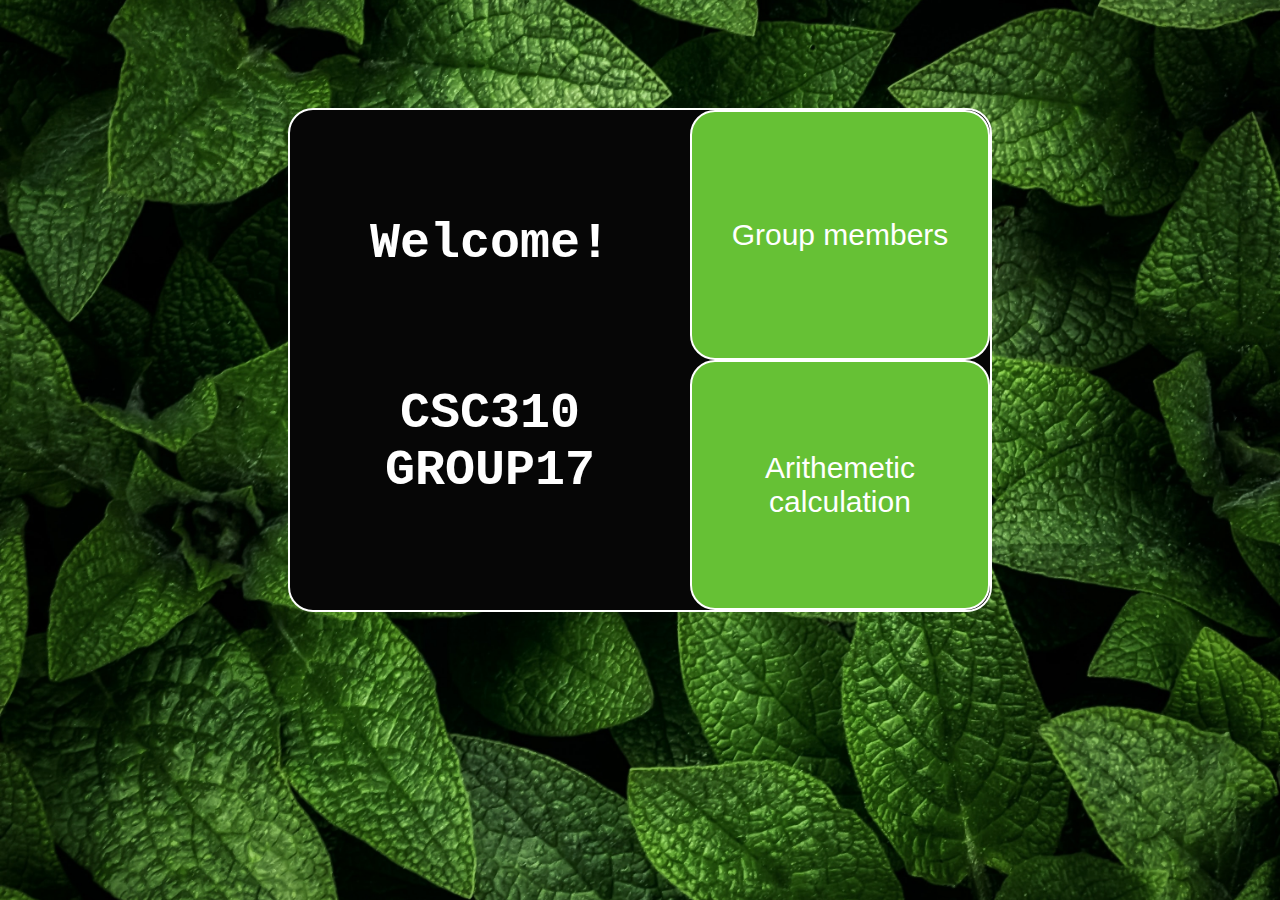
<file: index.html>
<!DOCTYPE html>
<html lang="en">
<head>
    <meta charset="UTF-8">
    <meta http-equiv="X-UA-Compatible" content="IE=edge">
    <meta name="viewport" content="width=device-width, initial-scale=1.0">
    <title>Project</title>
    <link rel="stylesheet" href="style2.css">
</head>
<body>
    <div class="wrapper2">
        <div class="wrapper">
         <div class="header">
            <h1>Welcome!</h1>
             <h2>CSC310 GROUP17</h2>
        </div>
            <div class="container">
                <a href="page.html"><button>Group members</button></a>
                <a href="j_calc.html"><Button>Arithemetic calculation</Button></a>
            </div>
        </div>
    </div>
    
</body>
</html>
</file>
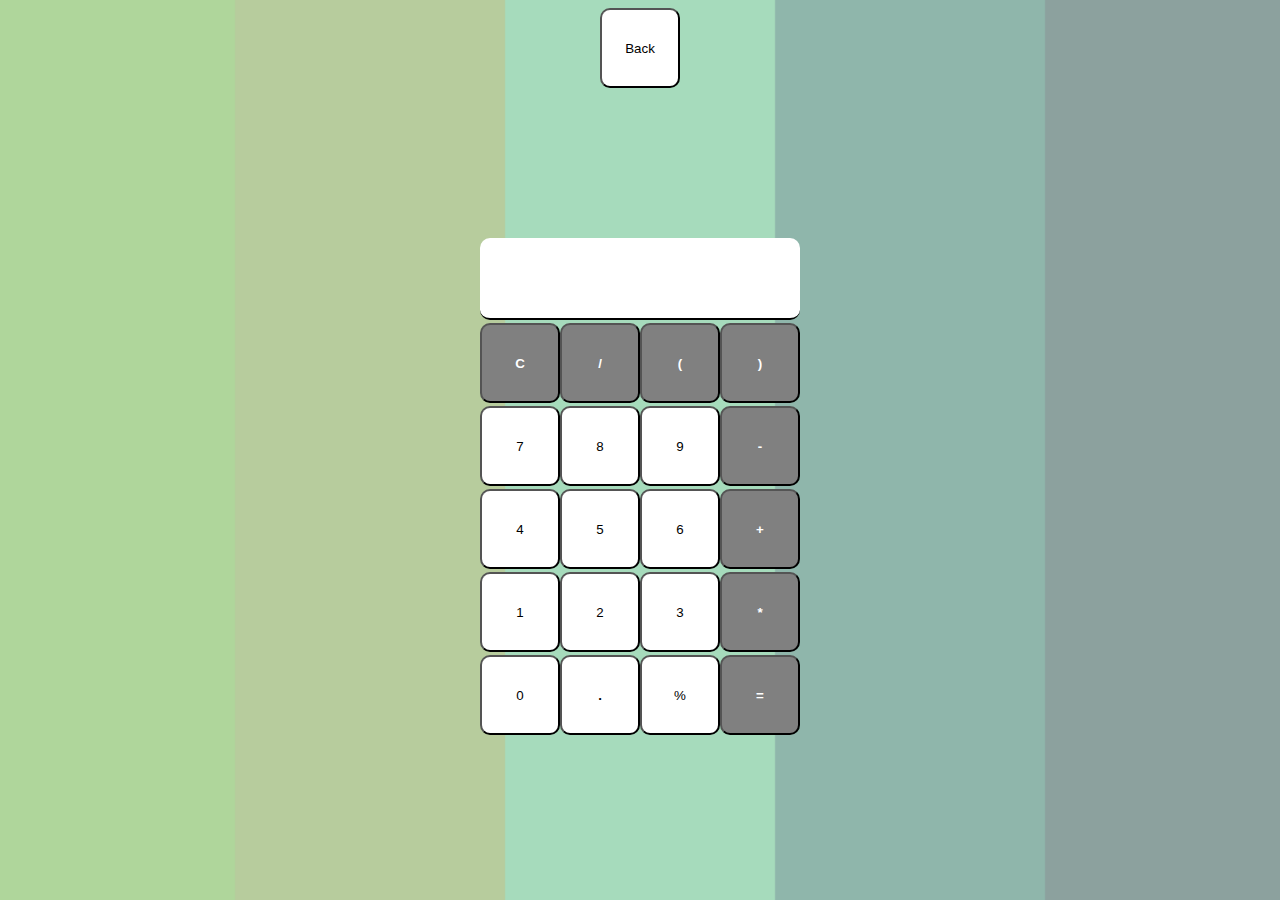
<file: j_calc.html>
<!DOCTYPE html>
<html lang="en">
<head>
    <meta charset="UTF-8">
    <meta http-equiv="X-UA-Compatible" content="IE=edge">
    <meta name="viewport" content="width=device-width, initial-scale=1.0">
    <title>calc</title>
</head>
<link rel="stylesheet" href="style.css">
<body>
    <div class="b_button">
        <a href="index.html"><button>Back</button></a>
    </div>
    <div class="keys">
        <div class="container">
            <div class="button" id="answer"> </div>
            <div class="clearbutton" id="clear"><button style="background-color: grey;font-weight:bold; color:white;"> C</button></div>
            <div class="button" id="divide"> <button style="background-color: grey;font-weight:bold; color:white;"> /</button></div>
            <div class="button" id="bleft"> <button style="background-color: grey;font-weight:bold; color:white;"> (</button></div>
            <div class="button" id="bright"><button style="background-color: grey;font-weight:bold; color:white;"> )</button></div>
            <div class="nbutton" id="7"><button> 7</button></div>
            <div class="nbutton" id="8"><button> 8</button></div>
            <div class="nbutton" id="9"> <button>9</button></div>
            <div class="button" id="minus"><button style="background-color: grey;font-weight:bold; color:white;"> -</button></div>
            <div class="nbutton" id="4"><button> 4</button></div>
            <div class="nbutton" id="5"><button> 5</button></div>
            <div class="nbutton" id="6"><button> 6</button></div>
            <div class="button" id="plus"><button style="background-color: grey;font-weight:bold; color:white;"> +</button></div>
            <div class="nbutton" id="1"><button> 1</button></div>
            <div class="nbutton" id="2"><button> 2</button></div>
            <div class="nbutton" id="3"><button> 3</button></div>
            <div class="button" id="mult"><button style="background-color: grey;font-weight:bold; color:white;"> * </button></div>
            <div class="nbutton" id="0"><button> 0</button></div>
            <div class="button" id="dot"><button style="font-weight:bold"> .</button></div>
            <div class="button" id="mod"><button> %</button></div>
            <div class="equalbutton" id="equal"><button style="background-color: grey;font-weight:bold; color:white;"> = </button></div>
    </div>
    </div>
    <script src="index.js"></script>
</body>
</html>
</file>
<file: style2.css>
body
{
    background-image: url("green.jpg");
    background-repeat: no-repeat;
    background-attachment: fixed;
    background-position: center;
    background-size: cover;
    text-align: center;
    font-family: 'Courier New', Courier, monospace;
}
.wrapper2
{
    margin-top: 100px;
    display: inline-block;
    border: 2px solid white;
    border-radius: 25px;
    background-color: rgb(6, 6, 6);
    width: 700px;
}
.wrapper
{
    display: flex;
    color: white;
}
header{
    width: 500px;
    margin-left: 20px;
}
.container
{
    line-height: 150px;
    background-color:transparent;
    width: 300px;
    height: 500px;
    justify-content: center;
    flex-wrap: wrap;
    display: flex;
}
button
{
    color: white;
    background-color: transparent;
    height: 250px;
    width: 300px;
    border-radius: 25px;
    border: 2px solid white;
    font-size: 30px;
    background-color: rgb(102, 193, 53);
}
button:hover
{
    background-color: rgb(183, 211, 45);
    color: black;
}
h1
{
    line-height: 200px;
    font-size: 50px;
}
h2{
    font-size: 50px;
}
</file>
<file: style.css>
body
{
    text-align: center;
    justify-content: center;
    background-image: url("cactuse.jpg");
    background-repeat: no-repeat;
    background-attachment: fixed;
    background-position: center;
    background-size: cover;
}
.keys
{
    display: inline-block;
}
#answer
{
    text-align: right;
    font-size: 20px;
    width: 320px;
    height: 80px;
    background-color: white;
    border-bottom: 2px solid black;
    margin-top: 50px;
    line-height: 100px;
    border-radius: 10px;
}
.container
{
    margin-top: 100px;
    width: 350px;
    display:flex;
    flex-wrap: wrap;
    justify-content: center;
    border-radius: 20px;
    background-color:transparent;
    height: 550px;
}
button
{
width: 80px;
height: 80px;
background-color:white;
border-radius: 10px;
}
button:hover
{
    background-color: darkslategrey;
    color: white;
}
</file>
